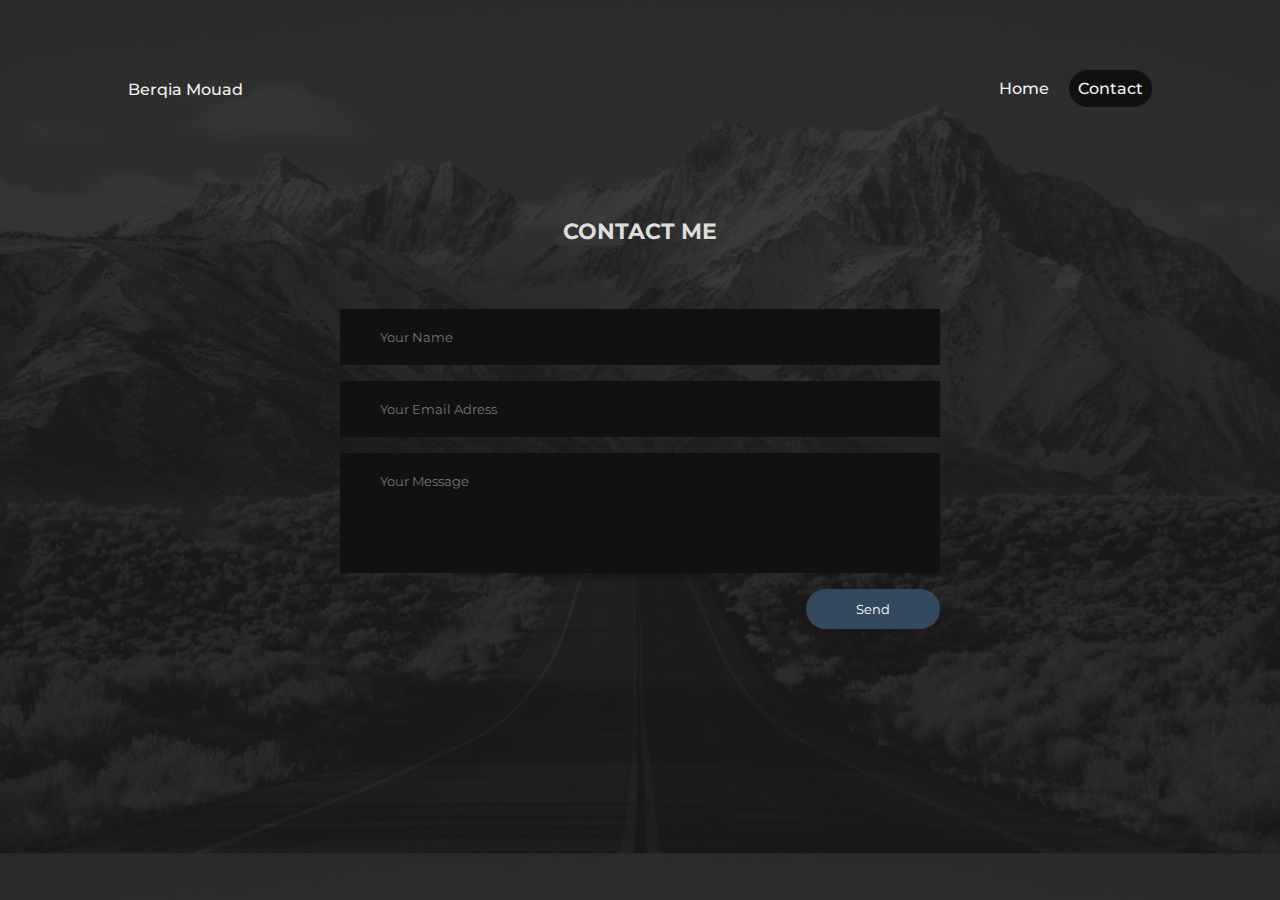
<file: contact.html>
<!DOCTYPE html>
<html lang="en">
<head>
    <meta charset="UTF-8">
    <meta http-equiv="X-UA-Compatible" content="IE=edge">
    <meta name="viewport" content="width=device-width, initial-scale=1.0">
    <script src="https://ajax.googleapis.com/ajax/libs/jquery/3.5.1/jquery.min.js"></script>
    <title>Contact</title>
    <link rel="stylesheet" href="css/contact.css">
</head>
<body>
    <div class="my-bar">
        <header>
            <h3><a href="index.html">Berqia Mouad</a></h3>
            <nav>
                <ul class="nav_links">
                    <li><a href="index.html">Home</a></li>                </ul>
            </nav>
            <a href="contact.html" class="cta"><button>Contact</button></a>
        </header>
    </div>
    <section class="contact-me">
        <div class="conatctme">
            <h1><span>Contact Me</span></h1>

            <form action="https://formsubmit.co/berqiamouad@gmail.com" class="contact-form" method="post">
                <input type="hidden" name="_next" value="https://berqiamouad.netlify.app/thanks.html">
                <input type="text" name="name" class="contact-form-text" placeholder="Your Name" required>
                <input type="text" class="contact-form-text" name="email" placeholder="Your Email Adress" required>
                <textarea class="contact-form-text" name="message" placeholder="Your Message"></textarea>
                <input type="submit" class="contact-form-btn" value="Send">

            </form>
        </div>
    </section>

    <script>
        $("document").ready($(".loader-wrapper").fadeOut("slow"));
    </script>
</body>
</html>
</file>
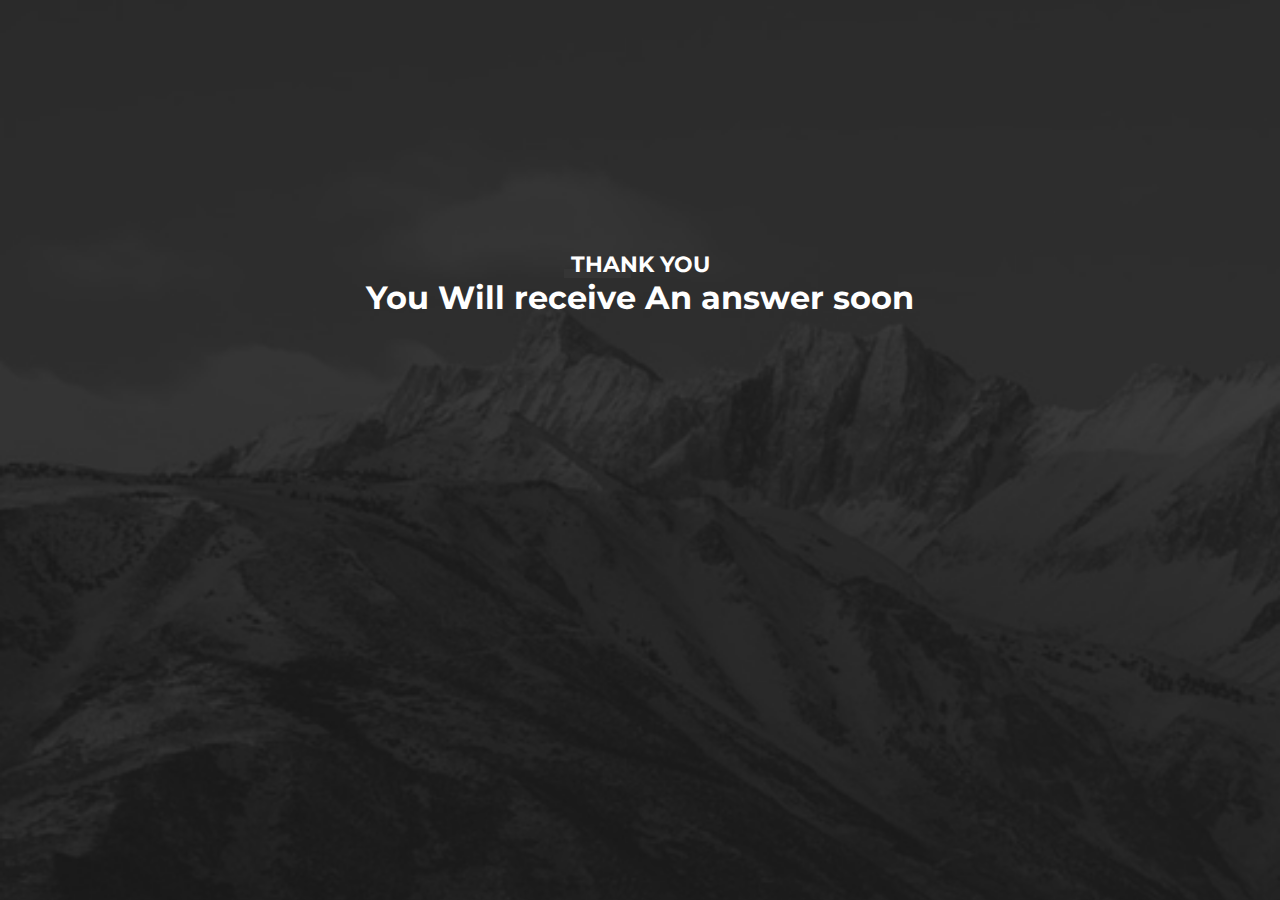
<file: thanks.html>
<!DOCTYPE html>
<html lang="en">
<head>
    <meta charset="UTF-8">
    <meta http-equiv="X-UA-Compatible" content="IE=edge">
    <meta name="viewport" content="width=device-width, initial-scale=1.0">
    <title>Thank You</title>
    <link rel="stylesheet" href="css/thankyou.css">
</head>
<body>
    <h1><span>Thank You</span> You Will receive An answer soon</h1>
</body>
</html>
</file>
<file: css/contact.css>
@import url('https://fonts.googleapis.com/css2?family=Montserrat:wght@700&display=swap');

body{
    background: rgb(37, 37, 37) url("../pictures/bg.png");
    background-size: cover;
    margin: 0;
    padding: 40px 0;
}

.my-bar li, a, button{
    font-family: 'Montserrat', sans-serif;
    font-weight: 500;
    font-size: 16px;
    color: #edf0f1;
    text-decoration: none;
}

.my-bar header{
    display: flex;
    justify-content: flex-end;
    align-items: center;
    padding: 30px 10%;
}

.my-bar h3{
    margin-right: auto;
}

.nav_links{
    list-style: none;
}

.nav_links li{
    display: inline-block;
    padding: 0px 20px;
}

.nav_links li a{
    transition: all 0.3s ease 0s;
}

.nav_links li a:hover{
    color: rgb(24, 24, 24);
}

.my-bar button{
    padding: 9px;
    background-color: #111;
    border: none;
    border-radius: 50px;
    cursor: pointer;
    transition: all 0.3s ease 0s;
}

.my-bar button:hover{
    background-color: rgb(71, 71, 71);
}

h1{
    font-size: 2.5rem;
    margin: 2em 0 1.2em;
}

h1 span{
    text-transform: uppercase;
    display: block;
    font-size: 1.4rem;
    position: relative;
    z-index: 1;
}

h1 span::before{
    content: ' ';
    position: absolute;
    width: 3em;
    background: rgb(53, 53, 53);
    height: .4em;
    bottom: 0;
    z-index: -1;
    margin-left: -.3em;
}

*{
    margin: 0;
    padding: 0;
    font-family: "montserrat",sans-serif;
}


.contact-me h1{
    text-align: center;
    color: #ddd;
}

.border{
    width: 100px;
    height: 10px;
    background: #34495e;
    margin: 40px auto;
}

.contact-form{
    max-width: 600px;
    margin: auto;
    padding: 0 10px;
    overflow: hidden;
}

.contact-form-text{
    display: block;
    width: 100%;
    box-sizing: border-box;
    margin: 16px 0;
    border: 0;
    background: #111;
    padding: 20px 40px;
    outline: none;
    color: #ddd;
    transition: 0.5s;
}

.contact-form-text:focus{
    box-shadow: 0 0 10px 4px #34495e;
}

textarea.contact-form-text{
    resize: none;
    height: 120px;
}

.contact-form-btn{
    float: right;
    border: 0;
    background: #34495e;
    color: #fff;
    padding: 12px 50px;
    border-radius: 20px;
    cursor: pointer;
    transition: 0.5s;
}

.contact-form-btn:hover{
    background: #0d0d0e;
}

header{
    animation: fadeIn 2s forwards;
}
.contact-me{
    animation: fadeIn 2s forwards;
}

@keyframes fadeIn {
    from {
        opacity: 0;
        transform: translateY(-2em);
    }
    to{
        opacity: 1;
        transform: 0;
    }
}

.loader-wrapper {
    width: 100%;
    height: 100%;
    position: absolute;
    top: 0;
    left: 0;
    background-color: #2e2e2e;
    display:flex;
    justify-content: center;
    align-items: center;
}

.loader {
    display: inline-block;
    width: 30px;
    height: 30px;
    position: relative;
    border: 4px solid #Fff;
    animation: loader 2s infinite ease;
}

.loader-inner {
    vertical-align: top;
    display: inline-block;
    width: 100%;
    background-color: #fff;
    animation: loader-inner 2s infinite ease-in;
  }

@keyframes loader {
    0% { transform: rotate(0deg);}
    25% { transform: rotate(180deg);}
    50% { transform: rotate(180deg);}
    75% { transform: rotate(360deg);}
    100% { transform: rotate(360deg);}
}
@keyframes loader-inner {
    0% { height: 0%;}
    25% { height: 0%;}
    50% { height: 100%;}
    75% { height: 100%;}
    100% { height: 0%;}
}
</file>
<file: css/thankyou.css>
@import url('https://fonts.googleapis.com/css2?family=Montserrat:wght@700&display=swap');

body{
    font-family: 'Montserrat', sans-serif;
    margin: 0;
    background: rgb(37, 37, 37) url("../pictures/bg.png");
    background-size: 200%;
}

h1{
    background-size: cover;
    text-align: center;
    color: white;
    margin-top: 250px;
}

h1 span{
    text-transform: uppercase;
    display: block;
    font-size: 1.4rem;
    position: relative;
    z-index: 1;
}

h1 span::before{
    content: ' ';
    position: absolute;
    width: 3em;
    background: rgb(53, 53, 53);
    height: .4em;
    bottom: 0;
    z-index: -1;
    margin-left: -.3em;
}
</file>
